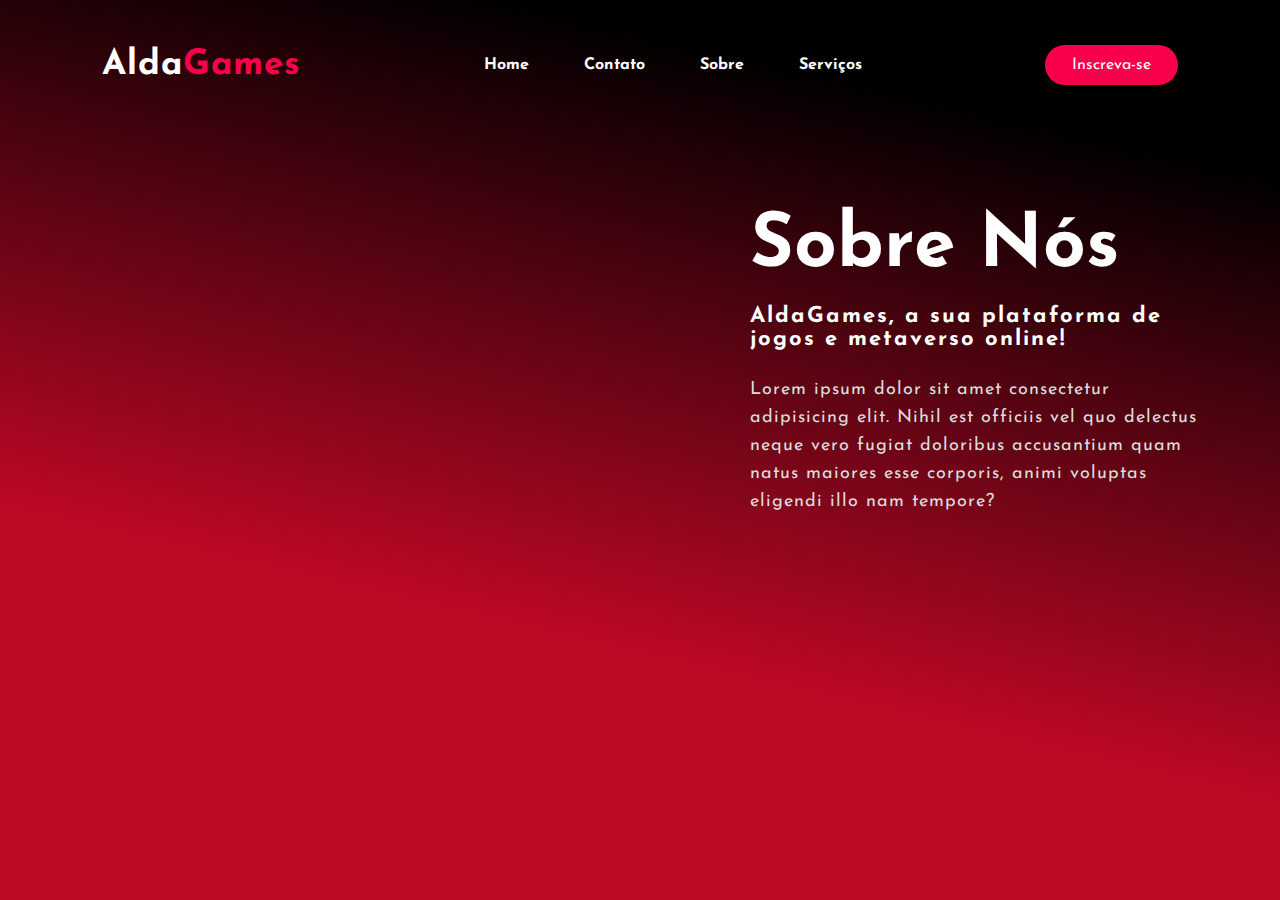
<file: about.html>
<!DOCTYPE html>
<html lang="pt-br">

<head>
    <meta charset="UTF-8">
    <meta http-equiv="X-UA-Compatible" content="IE=edge">
    <meta name="viewport" content="width=device-width, initial-scale=1.0">
    <title>AldaGames</title>
    <link rel="stylesheet" href="/assets/css/style.css">
    <link rel="preconnect" href="https://fonts.gstatic.com">
    <link
        href="https://fonts.googleapis.com/css2?family=Josefin+Sans:ital,wght@0,100;0,200;0,300;0,400;0,500;0,600;0,700;1,100;1,200;1,300;1,400;1,500;1,600;1,700&display=swap"
        rel="stylesheet">
    <link rel="stylesheet" href="https://cdnjs.cloudflare.com/ajax/libs/font-awesome/5.15.3/css/all.min.css"
        integrity="sha512-iBBXm8fW90+nuLcSKlbmrPcLa0OT92xO1BIsZ+ywDWZCvqsWgccV3gFoRBv0z+8dLJgyAHIhR35VZc2oM/gI1w=="
        crossorigin="anonymous" referrerpolicy="no-referrer" />
</head>

<body>
    <!-- hero Section start-->
    <div class="about-hero">
        <nav>
            <a href="/index.html">
                <h2 class="logo">Alda<span>Games</span></h2>
            </a>
            <ul>
                <li>
                    <a href="/index.html">Home</a>
                </li>
                <li>
                    <a href="/contato.html">Contato</a>
                </li>
                <li>
                    <a href="/about.html">Sobre</a>
                </li>
                <li>
                    <a href="/services.html">Serviços</a>
                </li>
            </ul>
            <a href="#" class="btn">Inscreva-se</a>
        </nav>
        <!--About Section-->
        <section class="about">
            <div class="main">
                <iframe class="about-video" width="560" height="315" src="https://www.youtube.com/embed/FuQeP_JXlQo"
                    title="YouTube video player" frameborder="0"
                    allow="accelerometer; autoplay; clipboard-write; encrypted-media; gyroscope; picture-in-picture"
                    allowfullscreen></iframe>
                <div class="about-text">
                    <h2>Sobre Nós</h2>
                    <h5>AldaGames, a sua plataforma de jogos e metaverso online!</h5>
                    <p>Lorem ipsum dolor sit amet consectetur adipisicing elit. Nihil est officiis vel quo delectus
                        neque vero fugiat doloribus accusantium quam natus maiores esse corporis, animi voluptas
                        eligendi illo nam tempore?</p>
                </div>
            </div>
        </section>
    </div>
</body>

</html>
</file>
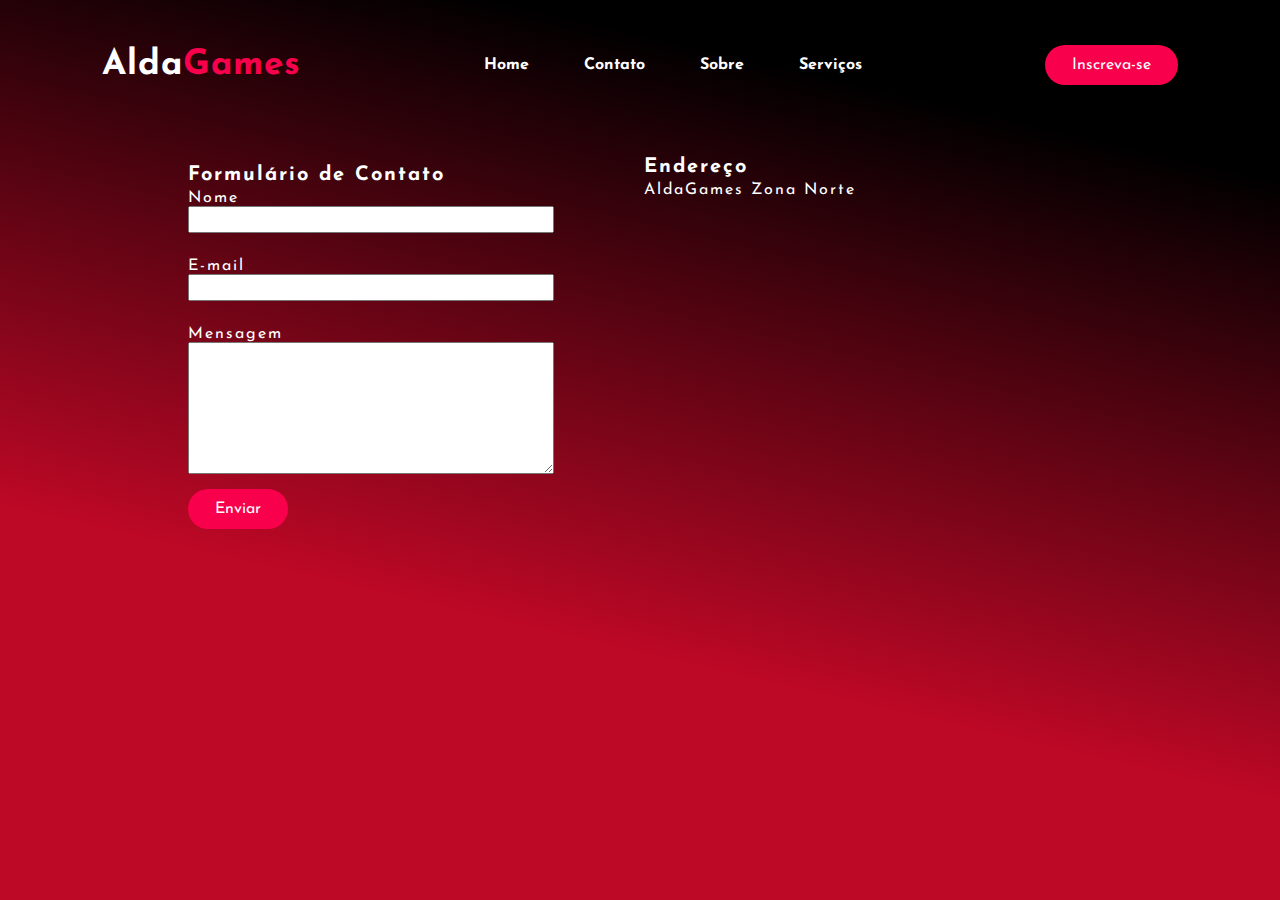
<file: contato.html>
<!DOCTYPE html>
<html lang="pt-br">

<head>
    <meta charset="UTF-8">
    <meta http-equiv="X-UA-Compatible" content="IE=edge">
    <meta name="viewport" content="width=device-width, initial-scale=1.0">
    <title>Contato</title>
    <link rel="stylesheet" href="/assets/css/style.css">
    <link rel="preconnect" href="https://fonts.gstatic.com">
    <link
        href="https://fonts.googleapis.com/css2?family=Josefin+Sans:ital,wght@0,100;0,200;0,300;0,400;0,500;0,600;0,700;1,100;1,200;1,300;1,400;1,500;1,600;1,700&display=swap"
        rel="stylesheet">
    <link rel="stylesheet" href="https://cdnjs.cloudflare.com/ajax/libs/font-awesome/5.15.3/css/all.min.css"
        integrity="sha512-iBBXm8fW90+nuLcSKlbmrPcLa0OT92xO1BIsZ+ywDWZCvqsWgccV3gFoRBv0z+8dLJgyAHIhR35VZc2oM/gI1w=="
        crossorigin="anonymous" referrerpolicy="no-referrer" />
</head>

<body>
    <div class="about-hero">
        <nav>
            <a href="index.html">
                <h2 class="logo">Alda<span>Games</span></h2>
            </a>
            <ul>
                <li>
                    <a href="/index.html">Home</a>
                </li>
                <li>
                    <a href="/contato.html">Contato</a>
                </li>
                <li>
                    <a href="/about.html">Sobre</a>
                </li>
                <li>
                    <a href="/services.html">Serviços</a>
                </li>
            </ul>
            <a href="#" class="btn">Inscreva-se</a>
        </nav>

        <!-- Formulário de contato com js-->

        <div class="main">
            <div class="form">
                <form>
                    <h2>Formulário de Contato</h2>
                    <div class="campos">
                        <label for="nome">Nome</label>
                        <input type="text" id="nome" onkeyup='validaNome()'>
                        <div id='txtNome'></div>
                    </div>
                    <div class="campos">
                        <label for="email2">E-mail</label>
                        <input type="email2" id="email2" onkeyup='validaEmail()'>
                        <div id='txtEmail'></div>
                    </div>
                    <div class="campos">
                        <label for="mensagem">Mensagem</label>
                        <textarea name="mensagem" id="mensagem" cols="30" rows="10" onkeyup="validaAssunto()"></textarea>
                        <div id='txtAssunto'></div>
                    </div>
                    <button class="btn" onclick="enviar()">Enviar</button>
                </form>
            </div>
            <div class="mapa">
                <h2>Endereço</h2>
                <p>AldaGames Zona Norte</p>
                <iframe
                    src="https://www.google.com/maps/embed?pb=!1m18!1m12!1m3!1d3950.362804132869!2d-34.893886185653976!3d-8.064426394193504!2m3!1f0!2f0!3f0!3m2!1i1024!2i768!4f13.1!3m3!1m2!1s0x7ab18ce373b8ff5%3A0x19ddc79d4a5de4aa!2sHospital%20Unimed%20Recife%20III!5e0!3m2!1sen!2sbr!4v1637692585198!5m2!1sen!2sbr"
                    width="400" height="300" style="border:0;" allowfullscreen="" loading="lazy" onmousemove="mapaZoom()" onmouseout="mapaNormal()" id='mapa'></iframe>
            </div>
        </div>
    </div>
    <script src="/assets/js/script.js"></script>
</body>

</html>
</file>
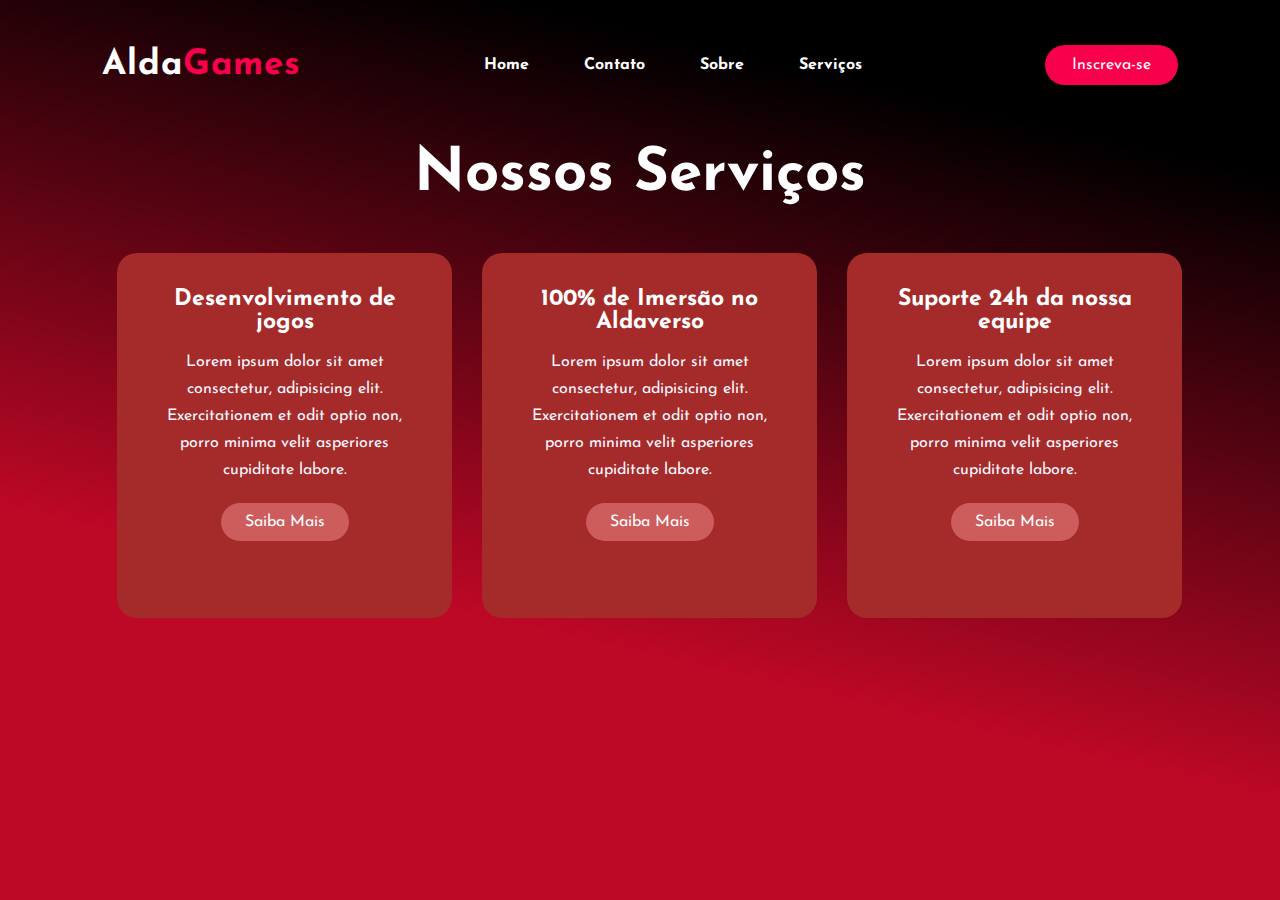
<file: services.html>
<!DOCTYPE html>
<html lang="pt-br">

<head>
    <meta charset="UTF-8">
    <meta http-equiv="X-UA-Compatible" content="IE=edge">
    <meta name="viewport" content="width=device-width, initial-scale=1.0">
    <title>AldaGames</title>
    <link rel="stylesheet" href="/assets/css/style.css">
    <link rel="preconnect" href="https://fonts.gstatic.com">
    <link
        href="https://fonts.googleapis.com/css2?family=Josefin+Sans:ital,wght@0,100;0,200;0,300;0,400;0,500;0,600;0,700;1,100;1,200;1,300;1,400;1,500;1,600;1,700&display=swap"
        rel="stylesheet">
    <link rel="stylesheet" href="https://cdnjs.cloudflare.com/ajax/libs/font-awesome/5.15.3/css/all.min.css"
        integrity="sha512-iBBXm8fW90+nuLcSKlbmrPcLa0OT92xO1BIsZ+ywDWZCvqsWgccV3gFoRBv0z+8dLJgyAHIhR35VZc2oM/gI1w=="
        crossorigin="anonymous" referrerpolicy="no-referrer" />
</head>

<body>
    <!-- hero Section start-->
    <div class="about-hero">
        <nav>
            <a href="/index.html">
                <h2 class="logo">Alda<span>Games</span></h2>
            </a>
            <ul>
                <li>
                    <a href="/index.html">Home</a>
                </li>
                <li>
                    <a href="/contato.html">Contato</a>
                </li>
                <li>
                    <a href="/about.html">Sobre</a>
                </li>
                <li>
                    <a href="/services.html">Serviços</a>
                </li>
            </ul>
            <a href="#" class="btn">Inscreva-se</a>
        </nav>
        <!--About Section-->
        <section class="service">
            <div class="title">
                <h2>Nossos Serviços</h2>
            </div>
            <div class="box">
                <div class="card">
                    <i class="fas fa-bars"></i>
                    <h5>Desenvolvimento de jogos</h5>
                    <div class="pra">
                        <p>Lorem ipsum dolor sit amet consectetur, adipisicing elit. Exercitationem et odit optio non,
                            porro minima velit asperiores cupiditate labore.</p>

                        <p style="text-align: center;">
                            <a class="button" href="#">Saiba Mais</a>
                        </p>
                    </div>
                </div>

                <div class="card">
                    <i class="far fa-user"></i>
                    <h5>100% de Imersão no Aldaverso</h5>
                    <div class="pra">
                        <p>Lorem ipsum dolor sit amet consectetur, adipisicing elit. Exercitationem et odit optio non,
                            porro minima velit asperiores cupiditate labore.</p>

                        <p style="text-align: center;">
                            <a class="button" href="#">Saiba Mais</a>
                        </p>
                    </div>
                </div>

                <div class="card">
                    <i class="far fa-bell"></i>
                    <h5>Suporte 24h da nossa equipe</h5>
                    <div class="pra">
                        <p>Lorem ipsum dolor sit amet consectetur, adipisicing elit. Exercitationem et odit optio non,
                            porro minima velit asperiores cupiditate labore.</p>

                        <p style="text-align: center;">
                            <a class="button" href="#">Saiba Mais</a>
                        </p>
                    </div>
                </div>

            </div>
        </section>
    </div>
</body>

</html>
</file>
<file: assets/css/style.css>
*{
    padding: 0;
    margin: 0;
    font-family: 'Josefin Sans', sans-serif;
    box-sizing: border-box;
}
/* Hero Section */

.hero{
    height: 100vh;
    width: 100%;
    background-image: url(/assets/img/vr-glasses.jpg);
    background-size: cover;
    background-position: center;
}


nav{
    display:flex;
    align-items: center;
    justify-content: space-between;
    padding-top: 45px;
    padding-left: 8%;
    padding-right: 8%;
}

.logo{
    color: white;
    font-size: 35px;
    letter-spacing: 1px;
    cursor: pointer;
    
}

nav a{
    text-decoration: none;
    cursor: pointer;
}

span{
    color:#f9004d;
}

nav ul li{
    list-style-type: none;
    display: inline-block;
    padding: 10px 25px;
}

nav ul li a{
    color: white;
    text-decoration: none;
    font-weight: bold;
    font-size: 16px;
    text-transform: capitalize;
}
.sobserv{
    color: black;
}

nav ul li a:hover{
    color: #f9004d;
    transition: .4s;
}

.btn{
    background-color: #f9004d;
    color: white;
    text-decoration: none;
    border: 2px solid transparent;
    font-weight: thin;
    font-size: 16px;
    padding: 10px 25px;
    border-radius: 30px;
    transition: transform .4s;

}

.btn:hover{
    transform: scale(1.2);
}

.content{
    position: absolute;
    top: 50%;
    left: 8%;
    transform: translateY(-50%);
}

.content h1{
    color: white;
    margin: 20px 0px 20px;
    font-size: 75px;
}

.content h3{
    color: white;
    font-size: 25px;
    margin-bottom: 50px;
}

.content h4{
    color: #fcfc;
    letter-spacing: 2px;
    font-size: 20px;
}

.newsletter form{
    width: 380px;
    max-width: 100%;
    position: relative;
}

.newsletter form input:first-child{
    display: inline-block;
    width: 100%;
    padding: 14px 130px 14px 15px;
    border: 2px solid #f9004d;
    outline: none;
    border-radius: 5px;
}

.newsletter form input:last-child{
    position: absolute;
    display: inline-block;
    outline: none;
    border: none;
    margin-left: 10px;
    padding: 14px 30px 14px 15px;
    border-radius: 5px;
    background-color:#f9004d;
    color: white;
    box-shadow: 0px 0px 5px #000, 0px 0px 15px #858585;
}


/* Estilos da página sobre */
.about-hero{
    height: 100vh;
    width: 100%;
    background-color: #191919;
    background-size: cover;
    background-position: center;
    background: rgb(0,0,0);
    background: linear-gradient(193deg, rgba(0,0,0,1) 15%, rgba(189,8,38,1) 67%);
}

.about-video{
    margin-top: 100px;
    
}

.about-text{
    margin-top: 125px;
    width: 550px;
    padding-left: 100px;
}

.about-text h2{
    color: white;
    font-size: 75px;
    text-transform:capitalize;
    margin-bottom: 20px;
}

.about-text h5{
    letter-spacing: 2px;
    font-size: 22px;
    margin-bottom: 25px;
    color: white; 
}

.about-text p{
    color: #DCDCDC;
    letter-spacing: 1px;
    line-height: 28px;
    font-size: 18px;
    margin-bottom: 45px;

}

.main{
    width: 1130px;
    max-width: 95%;
    margin: 0 auto;
    display: flex;
    align-items: center;
    justify-content: space-around;
}

/* Estilos da página Contato */

.form{
    width: 600px;
    margin-top: 80px;
    padding-right: 90px;
    padding-left: 10%;
    color: white;
    letter-spacing: 2px;
    
}

.form h2{
    margin-bottom: 5px;
    font-size: 20px;
}
.campos {
    display: flex;
    flex-direction: column;
    margin-bottom: 15px;
  }

  .campos input, text {
    padding: 6px;
    margin-bottom: 10px;
    font-size: 10px;
  }


  .mapa{
    width: 600px;
    margin-top: 50px;
    padding-right: 100px;
    color: white;
    letter-spacing: 2px;
  }

.mapa h2{
    font-size: 20px;
    margin-bottom: 5px;
}

.mapa p{
    padding-bottom: 5px;
}

/* Estilos da página Sobre */

.service .title h2{
    color: white;
    font-size: 60px;
    width: 1130px;
    margin: 30px auto;
    margin-top: 60px;
    text-align: center;
}

.service .box{
    display: flex;
    justify-items: center;
    align-items: center;
    padding-left: 8%;
    min-height: 400px;
}

.service .box .card{
    height: 365px;
    width: 335px;
    padding: 20px 35px;
    background: #A52A2A;
    border-radius: 20px;
    margin: 15px;
    position:relative;
    overflow: hidden;
    text-align: center;
    transition: transform .4s;
}
.service .box .card:hover{
    transform: scale(1.1);
}

.service .box .card i{
    font-size:  40px;
    display: block;
    text-align: center;
    margin: 15px 0px;
    color:#191919;
}

.service .box .card h5{
    color: white;
    font-size: 23px;
    margin-bottom: 15px;
}

.service .box .card .pra p{
    color: #F8F8FF;
    font-size: 16px;
    line-height: 27px;
    margin-bottom: 25px;
}

.service .box .card .pra .button{
    background-color: #CD5C5C;
    color: white;
    text-decoration: none;
    border: 2px solid transparent;
    font-weight: thin;
    font-size: 16px;
    padding: 9px 22px;
    border-radius: 30px;
    transition: transform .4s;
}

.service .box .card .pra .button:hover{
    background-color: #000;

}
</file>
